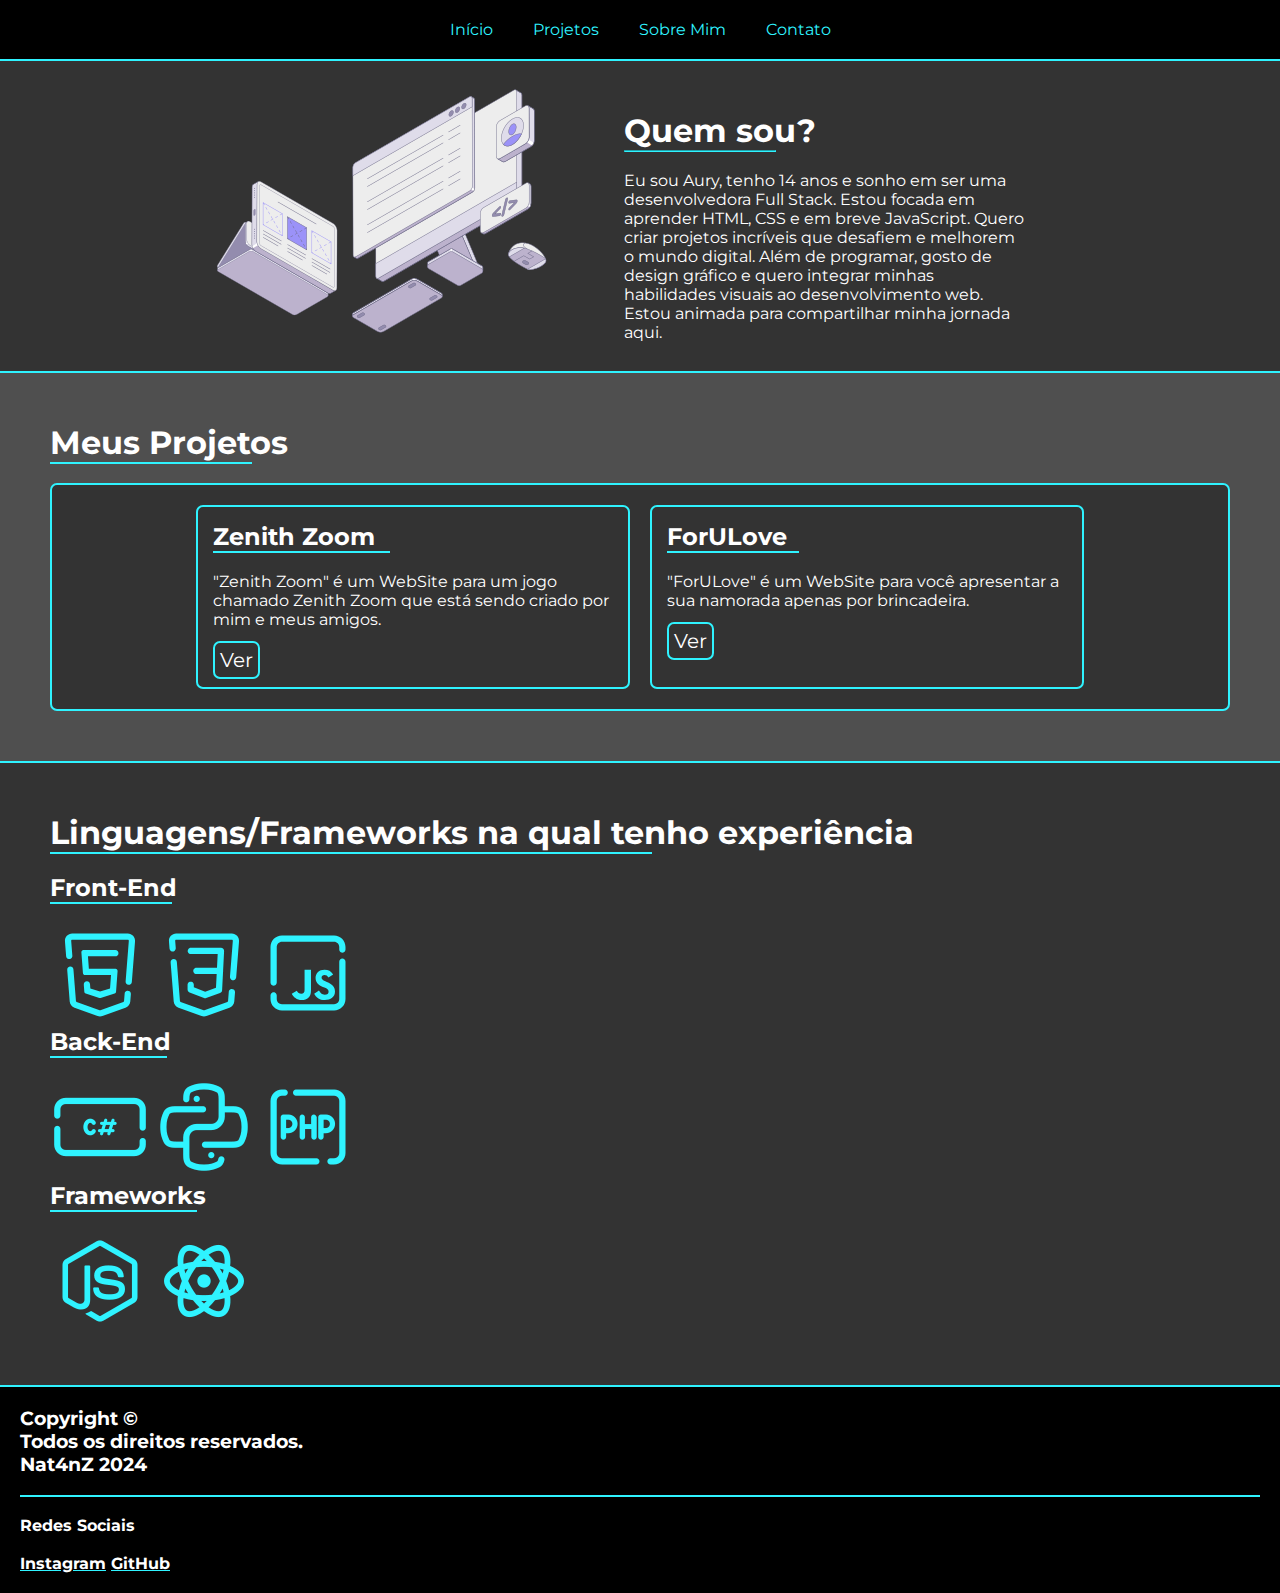
<file: index.html>
<!DOCTYPE html>
<html lang="en">

<head>
    <meta charset="UTF-8">
    <meta name="viewport" content="width=device-width, initial-scale=1.0">
    <title>Aury</title>
    <link rel="stylesheet" href="assets/css/styles.css">
    <link rel="shortcut icon" href="assets/img/Aury.png" type="image/x-icon">
    <link rel="preconnect" href="https://fonts.googleapis.com">
<link rel="preconnect" href="https://fonts.gstatic.com" crossorigin>
<link href="https://fonts.googleapis.com/css2?family=Montserrat:ital,wght@0,100..900;1,100..900&display=swap" rel="stylesheet">
</head>

<body>
    <aside>
    <input type="checkbox" name="Menu" id="menu-input" class="menu-input">
    <h1>Aury</h1>
    <label for="menu-input" id="menu-label" class="menu-label"><svg xmlns="http://www.w3.org/2000/svg"  viewBox="0 0 50 50" width="50px" height="50px"><path d="M 3 8 A 2.0002 2.0002 0 1 0 3 12 L 47 12 A 2.0002 2.0002 0 1 0 47 8 L 3 8 z M 3 23 A 2.0002 2.0002 0 1 0 3 27 L 47 27 A 2.0002 2.0002 0 1 0 47 23 L 3 23 z M 3 38 A 2.0002 2.0002 0 1 0 3 42 L 47 42 A 2.0002 2.0002 0 1 0 47 38 L 3 38 z"/ class="menu-icon"></svg></label>
    <nav>
        <a href="#qsousection">Início</a>
        <a href="#projectsection">Projetos</a>
        <a href="#langsection">Sobre Mim</a>
        <a href="#footer">Contato</a>
    </nav>
    </aside>
    <hr style="border: #2FF3FF solid 1px;">
    <section id="qsousection">
        <img src="assets/img/modul-monitor-with-programming-code-on-screen.png" alt="">
        <div id="qsoubox">
            <h1>Quem sou?</h1>
            <hr><br>
            <div id="qsou">
                <p>
                    Eu sou Aury, tenho 14 anos e sonho em ser uma desenvolvedora Full Stack. Estou focada em aprender
                    HTML, CSS e em breve JavaScript. Quero criar projetos incríveis que desafiem e melhorem o mundo
                    digital. Além de programar, gosto de design gráfico e quero integrar minhas habilidades visuais ao
                    desenvolvimento web. Estou animada para compartilhar minha jornada aqui.
                </p>
            </div>
        </div>
    </section>
    <hr style="border: #2FF3FF solid 1px;">
    <section id="projectsection">
        <div id="projectbox">
            <h1>Meus Projetos</h1>
            <hr style="border: #2FF3FF solid 1px; width: 200px;"><br>
            <div id="projectbox2">
            <div id="zenith">
                <h2>Zenith Zoom</h2>
                <hr style="border: #2FF3FF solid 1px; width: 175px;"><br>
                <p>
                    "Zenith Zoom" é um WebSite para um jogo chamado Zenith Zoom que está sendo criado por mim e meus
                    amigos.
                </p>
                <br>
                <a href="https://zenithzoom.netlify.app/">Ver</a>
            </div>
            <div id="forulove">
                <h2>ForULove</h2>
                <hr style="border: #2FF3FF solid 1px; width: 130px;"><br>
                <p>
                    "ForULove" é um WebSite para você apresentar a sua namorada apenas por brincadeira.
                </p>
                <br>
                <a href="https://formyloves2.netlify.app/">Ver</a>
            </div>
            </div>
        </div>
    </section>
    <hr style="border: #2FF3FF solid 1px;">
    <section id="langsection">
        <div id="langbox">
            <h1>Linguagens/Frameworks na qual tenho experiência</h1>
            <hr style="border: #2FF3FF solid 1px; max-width: 600px;"><br>
            <div id="langfront">
                <h2>Front-End</h2>
                <hr style="border: #2FF3FF solid 1px; width: 120px;"><br>
                <img src="assets/icons/icons8-html.svg" alt="">
                <img src="assets/icons/icons8-css.svg" alt="">
                <img src="assets/icons/icons8-javascript.svg" alt="">
            </div>
            <div id="langback">
                <h2>Back-End</h2>
                <hr style="border: #2FF3FF solid 1px; width: 115px;"><br>
                <img src="assets/icons/icons8-cs-100.png" alt="">
                <img src="assets/icons/icons8-python-100.png" alt="">
                <img src="assets/icons/icons8-php-100.png" alt="">
            </div>
            <div id="frameworks">
                <h2>Frameworks</h2>
                <hr style="border: #2FF3FF solid 1px; width: 145px;"><br>
                <img src="assets/icons/icons8-nó-js-100.png" alt="">
                <img src="assets/icons/icons8-reagir-100.png" alt="">
            </div>  
        </div>
    </section>
    <hr style="border: #2FF3FF solid 1px;">
    <footer id="footer">
        <h3>Copyright © <br> Todos os direitos reservados. <br> Nat4nZ 2024</h3>
        <br>
        <hr style="border: #2FF3FF solid 1px;"><br>
        <h4>Redes Sociais</h4>
        <br>
        <b><a href="https://www.instagram.com/_auryzinha_/">Instagram</a> <a
                href="https://github.com/aurizinhaaa">GitHub</a></b>
    </footer>
</body>

</html>
</file>
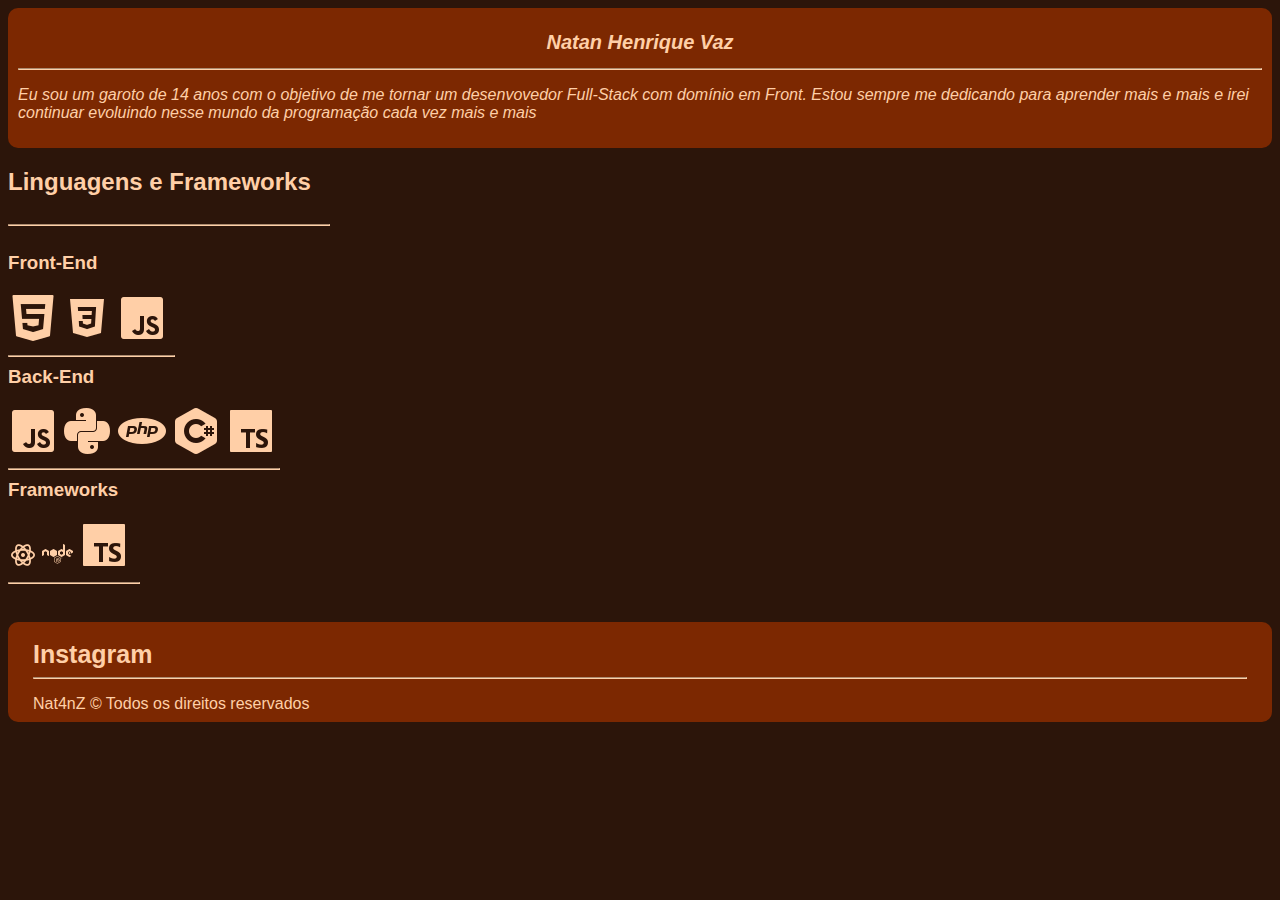
<file: portifolio.html>
<!DOCTYPE html>
<html lang="en">

<head>
    <meta charset="UTF-8">
    <meta name="viewport" content="width=device-width, initial-scale=1.0">
    <title>Portifólio</title>
    <style>
        body {
            background-color: #2c150a;
        }

        @media only screen and (max-width: 600px) {
            #lateral {
                width: 100%;
            }
        }

        * {
            font-family: sans-serif;
        }

        #lateral {
            background-color: #7c2801;
            width: auto;
            justify-content: space-between;
            height: auto;
            padding: 10px;
            border-radius: 10px;
        }

        #name {
            font-size: 20px;
            font-style: oblique;
            color: #ffcfa7;
            text-align: center;
        }

        #descri {
            display: block;
            font-style: oblique;
            color: #ffcfa7;
        }

        div hr {
            border-color: #2c150a;
        }

        h2 {
            color: #ffcfa7;
        }

        #lfspaced {
            border-color: #ffcfa7;
            float: left;
            width: 320px;
        }

        h3 {
            color: #ffcfa7;
        }

        #fronthr {
            border-color: #ffcfa7;
            float: left;
            width: 165px;
        }

        #back {
            border-color: #ffcfa7;
            float: left;
            width: 270px;
        }

        #frame {
            border-color: #ffcfa7;
            float: left;
            width: 130px;
        }

        #footer {
            background-color: #7c2801;
            height: 100px;
            margin-top: 30px;
            border-radius: 10px;
            align-items: end;
        }
        
        a {
            color: #ffcfa7;
            text-decoration: none;
            font-size: 25px;
            margin-left: 25px;
            
        }

        a:hover {
            color: #2c150a;
        }

        footer div p {
            margin-left: 25px;
            color: #ffcfa7;
        }

        #hrfoot {
            margin-inline: 25px;
            border-color: #ffcfa7;
        }

        .line {
            border-color: #ffcfa7;
        }
    </style>
</head>

<body>
    <div id="lateral">
        <h1 id="name">Natan Henrique Vaz</h1>
        <hr class="line">
        <p id="descri">Eu sou um garoto de 14 anos com o objetivo de me tornar um desenvovedor Full-Stack com domínio em
            Front. Estou sempre me dedicando para aprender mais e mais e irei continuar evoluindo nesse mundo da
            programação cada vez mais e mais</p>
    </div>
    <div>
        <h2>Linguagens e Frameworks</h2>
        <hr id="lfspaced"> <br>
        <h3>Front-End</h3> 
        <img class="icons" src="icons/icons8-html-50.png" alt="">
        <img class="icons" src="icons/icons8-css-50.png" alt="">
        <img class="icons" src="icons/icons8-javascript-50.png" alt=""> <br>
        <hr id="fronthr">

        <h3>Back-End</h3>
        <img class="icons" src="icons/icons8-javascript-50.png" alt="">
        <img class="icons" src="icons/icons8-python-50.png" alt="">
        <img class="icons" src="icons/icons8-php-50.png" alt="">
        <img class="icons" src="icons/icons8-c-sharp-logo-50.png" alt="">
        <img class="icons" src="icons/icons8-typescript-50.png" alt=""> <br>
        <hr id="back">

        <h3>Frameworks</h3>
        <img class="icons" src="icons/icons8-react-30.png" alt="">
        <img class="icons" src="icons/icons8-nodejs-32.png" alt="">
        <img class="icons" src="icons/icons8-typescript-50.png" alt=""> <br>
        <hr id="frame"> <br>
    </div>

    <footer>
        <div id="footer"> <br>
            <a href="https://www.instagram.com/_bugdroid._/"><strong>Instagram</strong></a>
            <hr id="hrfoot">
            <p>Nat4nZ © Todos os direitos reservados</p>
        </div>
    </footer>
</body>

</html>
</file>
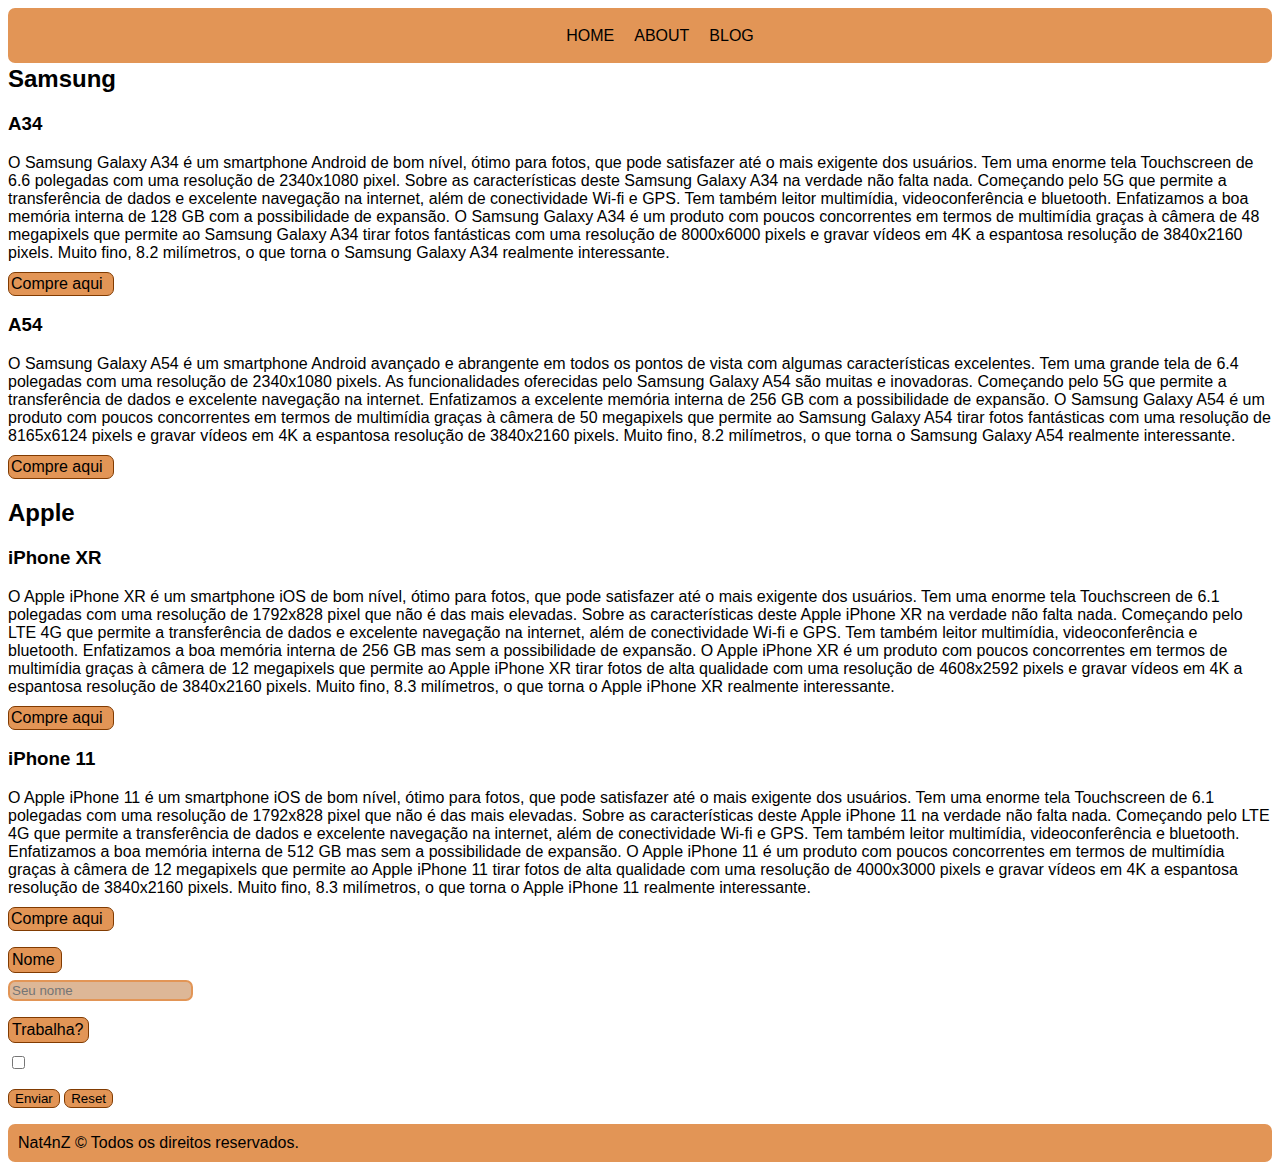
<file: test.html>
<!DOCTYPE html>
<html lang="pt-BR">

<head>
    <meta charset="UTF-8">
    <meta name="viewport" content="width=device-width, initial-scale=1.0">
    <title>Aprendizado</title>

    <style>
        #menu {
            font-size: xx-large;
        }

        * {
            font-family: sans-serif;
        }

        .botton-one {
            background: #e29556;
            border: 1px solid #813b01;
            border-radius: 7px;
            width: 100px;
            padding: 2px;
            color: black;
            text-decoration: none;
            display: block;
            margin-top: 10px;
        }

        .botton-one:hover {
            background: #813b01;
            color: beige;
        }

        .botton-one a {
            color: black;
            text-decoration: none;
        }

        .botton-one a:hover {
            color: beige;
        }

        #footer {
            background: #e29556;
            border-radius: 7px;
            padding: 10px;
        }

        footer div a {
            text-decoration: none;
            color: black
        }

        footer div a:hover {
            color: beige;
            background: #813b01;
            border-radius: 7px;
            padding: 7px;
        }

        nav {
            height: 55px;
            background: #e29556;
            display: flex;
            justify-content: center;
            align-items: center;
            border-radius: 7px;

        }

        nav a {
            color: black;
            text-decoration: none;
            font-family: sans-serif;
            list-style: none;
            padding: 10px;
            display: block;
            text-transform: uppercase;
        }

        nav a:hover {
            color: beige;
            background: #813b01;
            border-radius: 7px;
        }

        nav ul {
            list-style: none;
            display: flex;
        }

        #trabalho {
            background-color: #e29556;
            width: 73px;
            padding: 3px;
            border-radius: 7px;
            border: 1px solid #813b01;
            margin-bottom: 10px;
        }

        #pessoa {
            background-color: #e29556;
            display: block;
            width: 46px;
            padding: 3px;
            border-radius: 7px;
            border: 1px solid #813b01;
            margin-bottom: 7px;
        }

        .formbutton {
            background-color: #e29556;
            border-radius: 7px;
            border: 1px solid #813b01;
        }

        .formbutton:hover {
            background-color: #813b01;
            color: aliceblue;

        }

        #sm {
            margin-top: 2px;
        }

        .yn {
            background-color: #ddb797;
            border: 2px solid #e29556;
            border-radius: 7px;
        }
    </style>
</head>

<body>
    <nav>
        <ul>
            <li><a href="#">Home</a></li>
            <li><a href="#">About</a></li>
            <li><a href="#">Blog</a></li>
        </ul>
    </nav>

    <section class="sections">
        <header>
            <h2 id="sm">Samsung</h2>
        </header>

        <article>
            <h3>A34</h3>
            <p>
                O Samsung Galaxy A34 é um smartphone Android de bom nível, ótimo para fotos, que pode satisfazer até o
                mais exigente dos usuários. Tem uma enorme tela Touchscreen de 6.6 polegadas com uma resolução de
                2340x1080 pixel. Sobre as características deste Samsung Galaxy A34 na verdade não falta nada. Começando
                pelo 5G que permite a transferência de dados e excelente navegação na internet, além de conectividade
                Wi-fi e GPS. Tem também leitor multimídia, videoconferência e bluetooth. Enfatizamos a boa memória
                interna de 128 GB com a possibilidade de expansão.
                O Samsung Galaxy A34 é um produto com poucos concorrentes em termos de multimídia graças à câmera de 48
                megapixels que permite ao Samsung Galaxy A34 tirar fotos fantásticas com uma resolução de 8000x6000
                pixels e gravar vídeos em 4K a espantosa resolução de 3840x2160 pixels. Muito fino, 8.2 milímetros, o
                que torna o Samsung Galaxy A34 realmente interessante.

                <a class="botton-one"
                    href="https://www.mercadolivre.com.br/samsung-galaxy-a34-5g-256gb-8gb-preto/p/MLB23556931?pdp_filters=item_id:MLB3798005868#is_advertising=true&searchVariation=MLB23556931&position=1&search_layout=stack&type=pad&tracking_id=79bdeb36-542a-4a7e-9d4b-be704deef6e5&is_advertising=true&ad_domain=VQCATCORE_LST&ad_position=1&ad_click_id=ZGFiZDI0YWEtYWE4Ny00OWNjLWJlZTQtZDkyZGIwODJiNjdh"
                    target="_blank">Compre aqui</a>
            </p>

            <h3>A54</h3>
            <p>
                O Samsung Galaxy A54 é um smartphone Android avançado e abrangente em todos os pontos de vista com
                algumas características excelentes. Tem uma grande tela de 6.4 polegadas com uma resolução de 2340x1080
                pixels. As funcionalidades oferecidas pelo Samsung Galaxy A54 são muitas e inovadoras. Começando pelo 5G
                que permite a transferência de dados e excelente navegação na internet. Enfatizamos a excelente memória
                interna de 256 GB com a possibilidade de expansão.
                O Samsung Galaxy A54 é um produto com poucos concorrentes em termos de multimídia graças à câmera de 50
                megapixels que permite ao Samsung Galaxy A54 tirar fotos fantásticas com uma resolução de 8165x6124
                pixels e gravar vídeos em 4K a espantosa resolução de 3840x2160 pixels. Muito fino, 8.2 milímetros, o
                que torna o Samsung Galaxy A54 realmente interessante.

                <a class="botton-one"
                    href="https://www.mercadolivre.com.br/samsung-galaxy-a54-5g-64-128gb-8gb-ram-preto/p/MLB23138593?pdp_filters=category:MLB1055#searchVariation=MLB23138593&position=4&search_layout=stack&type=product&tracking_id=9bc35f38-a038-4128-a393-00eea7f61982"
                    target="_blank">Compre aqui</a>
            </p>
        </article>
    </section>

    <section class="sections">
        <header>
            <h2>Apple</h2>
        </header>

        <article>
            <h3>iPhone XR</h3>
            <p>
                O Apple iPhone XR é um smartphone iOS de bom nível, ótimo para fotos, que pode satisfazer até o mais
                exigente dos usuários. Tem uma enorme tela Touchscreen de 6.1 polegadas com uma resolução de 1792x828
                pixel que não é das mais elevadas. Sobre as características deste Apple iPhone XR na verdade não falta
                nada. Começando pelo LTE 4G que permite a transferência de dados e excelente navegação na internet, além
                de conectividade Wi-fi e GPS. Tem também leitor multimídia, videoconferência e bluetooth. Enfatizamos a
                boa memória interna de 256 GB mas sem a possibilidade de expansão.
                O Apple iPhone XR é um produto com poucos concorrentes em termos de multimídia graças à câmera de 12
                megapixels que permite ao Apple iPhone XR tirar fotos de alta qualidade com uma resolução de 4608x2592
                pixels e gravar vídeos em 4K a espantosa resolução de 3840x2160 pixels. Muito fino, 8.3 milímetros, o
                que torna o Apple iPhone XR realmente interessante.

                <a class="botton-one"
                    href="https://www.mercadolivre.com.br/apple-iphone-xr-128-gb-preto/p/MLB12866686?pdp_filters=category:MLB1055#searchVariation=MLB12866686&position=2&search_layout=stack&type=product&tracking_id=30c0498b-daf5-43ed-9e1a-55284a731761"
                    target="_blank">Compre aqui</a>
            </p>

            <h3>iPhone 11</h3>
            <p>
                O Apple iPhone 11 é um smartphone iOS de bom nível, ótimo para fotos, que pode satisfazer até o mais
                exigente dos usuários. Tem uma enorme tela Touchscreen de 6.1 polegadas com uma resolução de 1792x828
                pixel que não é das mais elevadas. Sobre as características deste Apple iPhone 11 na verdade não falta
                nada. Começando pelo LTE 4G que permite a transferência de dados e excelente navegação na internet, além
                de conectividade Wi-fi e GPS. Tem também leitor multimídia, videoconferência e bluetooth. Enfatizamos a
                boa memória interna de 512 GB mas sem a possibilidade de expansão.
                O Apple iPhone 11 é um produto com poucos concorrentes em termos de multimídia graças à câmera de 12
                megapixels que permite ao Apple iPhone 11 tirar fotos de alta qualidade com uma resolução de 4000x3000
                pixels e gravar vídeos em 4K a espantosa resolução de 3840x2160 pixels. Muito fino, 8.3 milímetros, o
                que torna o Apple iPhone 11 realmente interessante.

                <a class="botton-one"
                    href="https://www.mercadolivre.com.br/apple-iphone-11-128-gb-preto/p/MLB15149567?pdp_filters=category:MLB1055#searchVariation=MLB15149567&position=6&search_layout=stack&type=product&tracking_id=e04c2c96-762c-4eb1-a818-f352dc936575"
                    target="_blank">Compre aqui</a>
            </p>
        </article>
    </section>

    <form action="#" method="get" target="_blank" autocomplete="off">
        <section>
            <p>
            <div>
                <label id="pessoa">
                    Nome
                </label>
                <input class="yn" type="text" id="nome" name="nome" placeholder="Seu nome">
            </div>
            </p>

            <p>
            <div id="trabalho">
                <label>
                    Trabalha?
                </label>
            </div>
            <input type="checkbox" id="Trabalha?">
            </p>

            <p>
                <button type="submit" class="formbutton">Enviar</button>
                <button type="reset" class="formbutton">Reset</button>
            </p>
        </section>
    </form>
    <footer>
        <div id="footer">
            <a href="https://www.instagram.com/_bugdroid._/">Nat4nZ © Todos os direitos reservados.</a>
        </div>
    </footer>

</body>

</html>
</file>
<file: assets/css/styles.css>
body {
    background-color: #4f4f4f;
}

* {
    font-family: "Montserrat", sans-serif;
    padding: 0;
    margin: 0;
}

.menu-input, .menu-label, aside h1 {
    display: none;
}

nav {
    background-color: black;
    display: flex;
    justify-content: center;
    align-items: center;
}

nav a {
    color: #fff;
    text-decoration: none;
    padding: 20px;
    transition: all 0.2s ease-in-out;
}

nav a:hover {
    text-shadow: #ffffff 0 0 5px;
    text-decoration: underline #2FF3FF 2px;
    scale: 1.2;
}

nav:hover a:not(:hover) {
    color: #2FF3FF;
}

#qsousection {
    display: flex;
    justify-content: center;
    align-items: center;
    background-color: #333333;
}

#qsoubox {
    margin: 50px;
    color: #fff;
}

#qsou {
    height: 200px;
    max-width: 400px;
    max-height: 150px;
}

#qsoubox hr {
    width: 150px;
    border-color: #2FF3FF;
}

#projectbox {
    margin: 50px;
    color: #fff;
}

#projectbox2 {
    border: #2FF3FF 2px solid;
    padding: 20px;
    border-radius: 7px;
    background-color: #333333;
    display: flex;
    justify-content: center;
    gap: 20px;
}

#zenith {
    border: #2FF3FF 2px solid;
    border-radius: 7px;
    padding: 15px;
    width: 400px;
    transition: all 0.2s ease-in-out;
}

#zenith:hover {
    background-color: #4f4f4f;
}

#zenith a {
    background-color: #333333;
    font-size: 20px;
    border: #2FF3FF 2px solid;
    padding: 5px;
    border-radius: 7px;
    color: #fff;
    text-decoration: none;
    transition: all 0.2s ease-in-out;
}

#zenith a:hover {
    background-color: #4f4f4f;
}

#forulove {
    border: #2FF3FF 2px solid;
    border-radius: 7px;
    padding: 15px;
    width: 400px;
    transition: all 0.2s ease-in-out;
}

#forulove:hover {
    background-color: #4f4f4f;
}

#forulove a {
    background-color: #333333;
    align-self: end;
    font-size: 20px;
    border: #2FF3FF 2px solid;
    padding: 5px;
    border-radius: 7px;
    color: #fff;
    text-decoration: none;
    transition: all 0.2s ease-in-out;
}

#forulove a:hover {
    background-color: #4f4f4f;
}

#pudimsoft {
    border: #2FF3FF 2px solid;
    border-radius: 7px;
    padding: 15px;
    width: 400px;
    transition: all 0.2s ease-in-out;
}

#pudimsoft:hover {
    background-color: #4f4f4f;
}

#pudimsoft a {
    background-color: #333333;
    font-size: 20px;
    border: #2FF3FF 2px solid;
    padding: 5px;
    border-radius: 7px;
    color: #fff;
    text-decoration: none;
    transition: all 0.2s ease-in-out;
}

#pudimsoft a:hover {
    background-color: #4f4f4f;
}

#langsection {
    background-color: #333333;
    padding: 50px;
    color: #fff;
}

footer {
    background-color: black;
    height: auto;
    padding: 20px;
    color: #fff;
}

footer b a {
    text-decoration: underline #2FF3FF;
    color: #fff;
    transition: all 0.2s ease-in-out;
}

footer b a:hover {
    color: #2FF3FF;
    text-shadow: #2FF3FF 0 0 5px;
    text-decoration: none;
}

@media screen and (max-width: 800px) {
    nav {
        position: fixed;
        flex-direction: column;
        top: 0;
        bottom: 0;
        left: 0;
        right: 0;
        gap: 40px;
        display: none;
    }

    aside {
        color: #ffffff;
        position: fixed;
        width: 100%;
        background-color: #000000;
        display: flex;
        justify-content: space-between;
        align-items: center;
        border-bottom: #2FF3FF solid 2px;
        z-index: 2;
    }

    .menu-icon {
        fill: #ffffff;
        transition: all 0.2s ease-in-out;
    }

    .menu-label {
        position: relative;
        display: flex;
        padding: 10px;
        z-index: 2;
    }

    .menu-input:checked~nav {
        display: flex;
    }

    .menu-input:checked~.menu-label .menu-icon {
        fill: #2FF3FF;
    }

    #qsousection {
        padding-top: 60px;
        display: grid;
        height: 700px;
        justify-content: center;
        overflow: auto;
    }

    #projectbox2 {
        padding: 10px;
        border-radius: 7px;
        background-color: #333333;
        display: block;
        justify-content: center;
    }

    #zenith {
        margin-bottom: 10px;
        padding: 10px;
        width: auto;
    }

    #forulove {
        margin-bottom: 10px;
        padding: 10px;
        width: auto;
    }

    #pudimsoft {
        padding: 10px;
        width: auto;
    }
}
</file>
